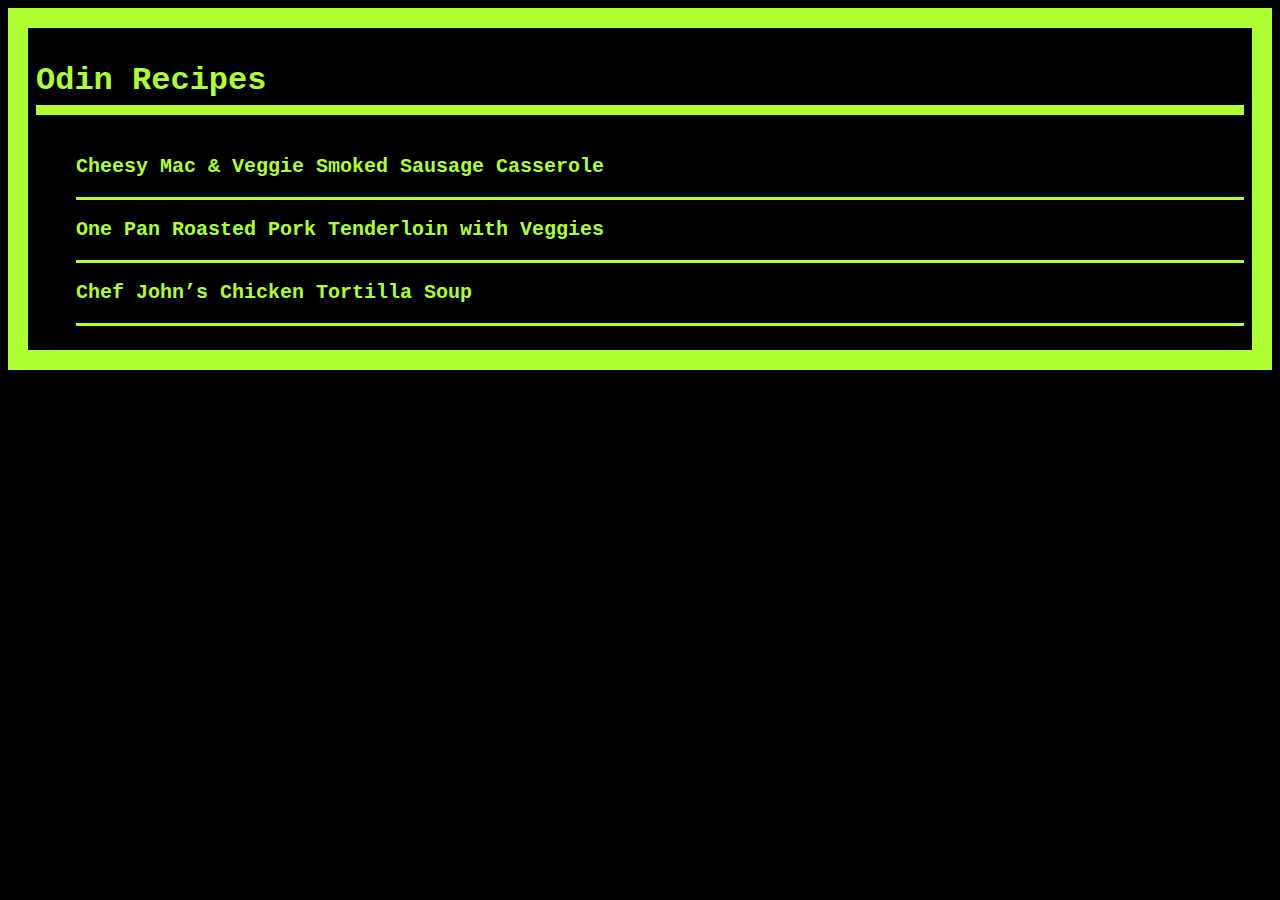
<file: index.html>
<!DOCTYPE html>
<html lang="en">
<head>
    <meta charset="UTF-8">
    <meta name="viewport" content="width=device-width, initial-scale=1.0">
    <title>Odin Recipes</title>
    <link rel="stylesheet" href="styles.css" />
</head>
<body>
    <h1 class="title">Odin Recipes</h1>
    <ul class="nav">
        <li>
            <a href="./recipes/cheesy-mac.html">Cheesy Mac & Veggie Smoked Sausage Casserole</a>
        </li>
        <li>
            <a href="./recipes/one-pan-roasted-pork.html">One Pan Roasted Pork Tenderloin with Veggies</a>
        </li>
        <li>
            <a href="./recipes/chicken-tortilla-soup.html">Chef John’s Chicken Tortilla Soup</a>
        </li>
    </ul>
</body>
</html>
</file>
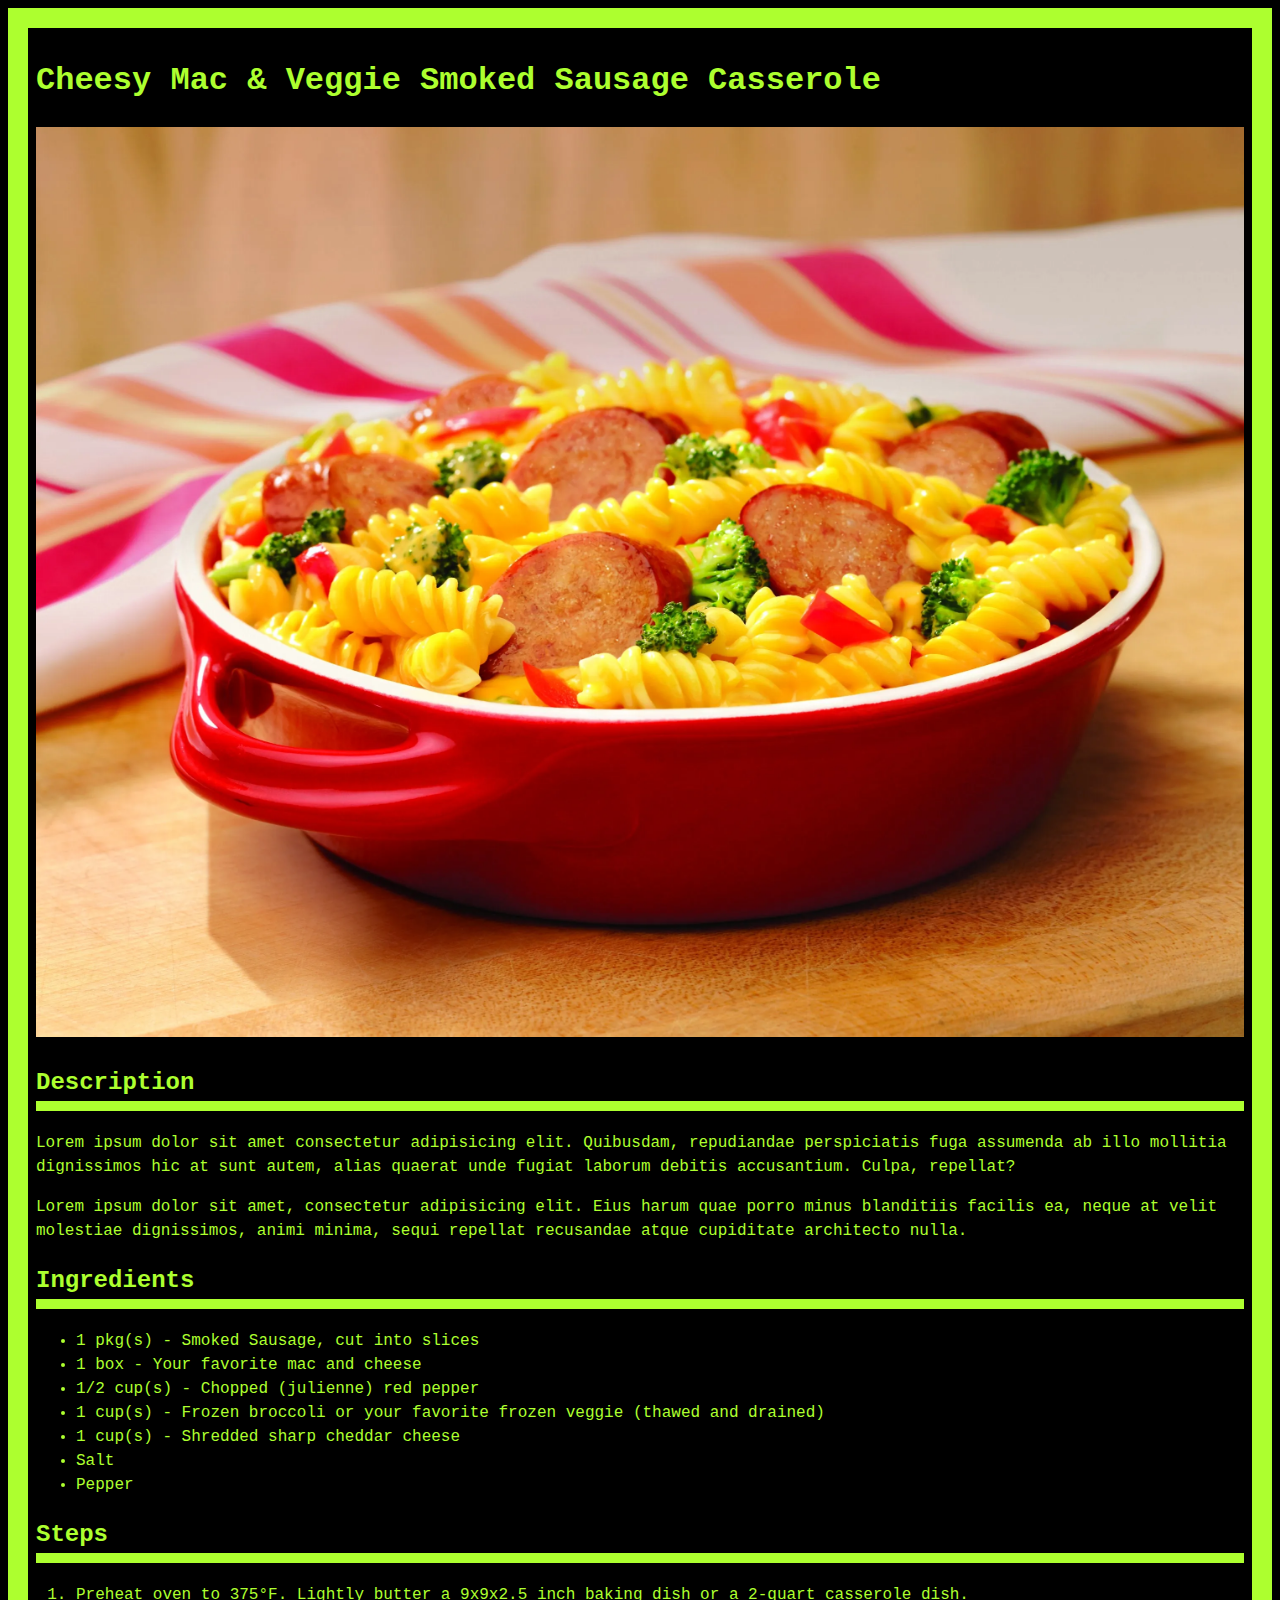
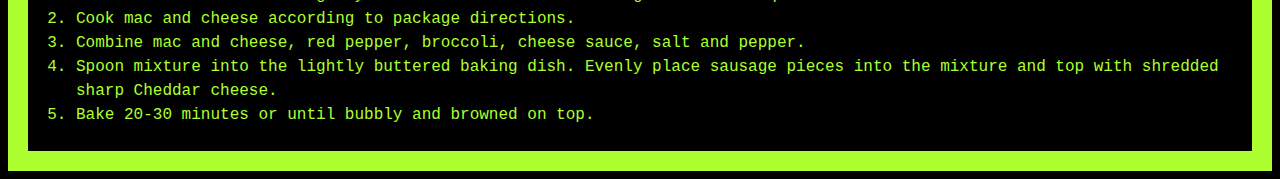
<file: recipes/cheesy-mac.html>
<!DOCTYPE html>
<html lang="en">
<head>
    <meta charset="UTF-8">
    <meta name="viewport" content="width=device-width, initial-scale=1.0">
    <title>Cheesy Mac & Veggie Smoked Sausage Casserole</title>
    <link rel="stylesheet" href="../styles.css" />
</head>
<body>
    <h1>Cheesy Mac & Veggie Smoked Sausage Casserole</h1>
    <img src="../images/cheesy_mac_veggie_smoked_sausage_casserole.webp" alt="A bowl of cheesy mac and veggie smoked sausage casserole on the table with a cloth napkin." width="100%">

    <h2>Description</h2>
    <p>Lorem ipsum dolor sit amet consectetur adipisicing elit. Quibusdam, repudiandae perspiciatis fuga assumenda ab illo mollitia dignissimos hic at sunt autem, alias quaerat unde fugiat laborum debitis accusantium. Culpa, repellat?</p>

    <p>Lorem ipsum dolor sit amet, consectetur adipisicing elit. Eius harum quae porro minus blanditiis facilis ea, neque at velit molestiae dignissimos, animi minima, sequi repellat recusandae atque cupiditate architecto nulla.</p>

    <h2>Ingredients</h2>
    <ul>
        <li>1 pkg(s) - Smoked Sausage, cut into slices</li>
        <li>1 box - Your favorite mac and cheese</li>
        <li>1/2 cup(s) - Chopped (julienne) red pepper</li>
        <li>1 cup(s) - Frozen broccoli or your favorite frozen veggie (thawed and drained)</li>
        <li>1 cup(s) - Shredded sharp cheddar cheese</li>
        <li>Salt</li>
        <li>Pepper</li>
    </ul>

    <h2>Steps</h2>
    <ol>
        <li>Preheat oven to 375°F. Lightly butter a 9x9x2.5 inch baking dish or a 2-quart casserole dish.</li>
        <li>Cook mac and cheese according to package directions.</li>
        <li>Combine mac and cheese, red pepper, broccoli, cheese sauce, salt and pepper.</li>
        <li>Spoon mixture into the lightly buttered baking dish. Evenly place sausage pieces into the mixture and top with shredded sharp Cheddar cheese.</li>
        <li>Bake 20-30 minutes or until bubbly and browned on top.</li>
    </ol>
</body>
</html>
</file>
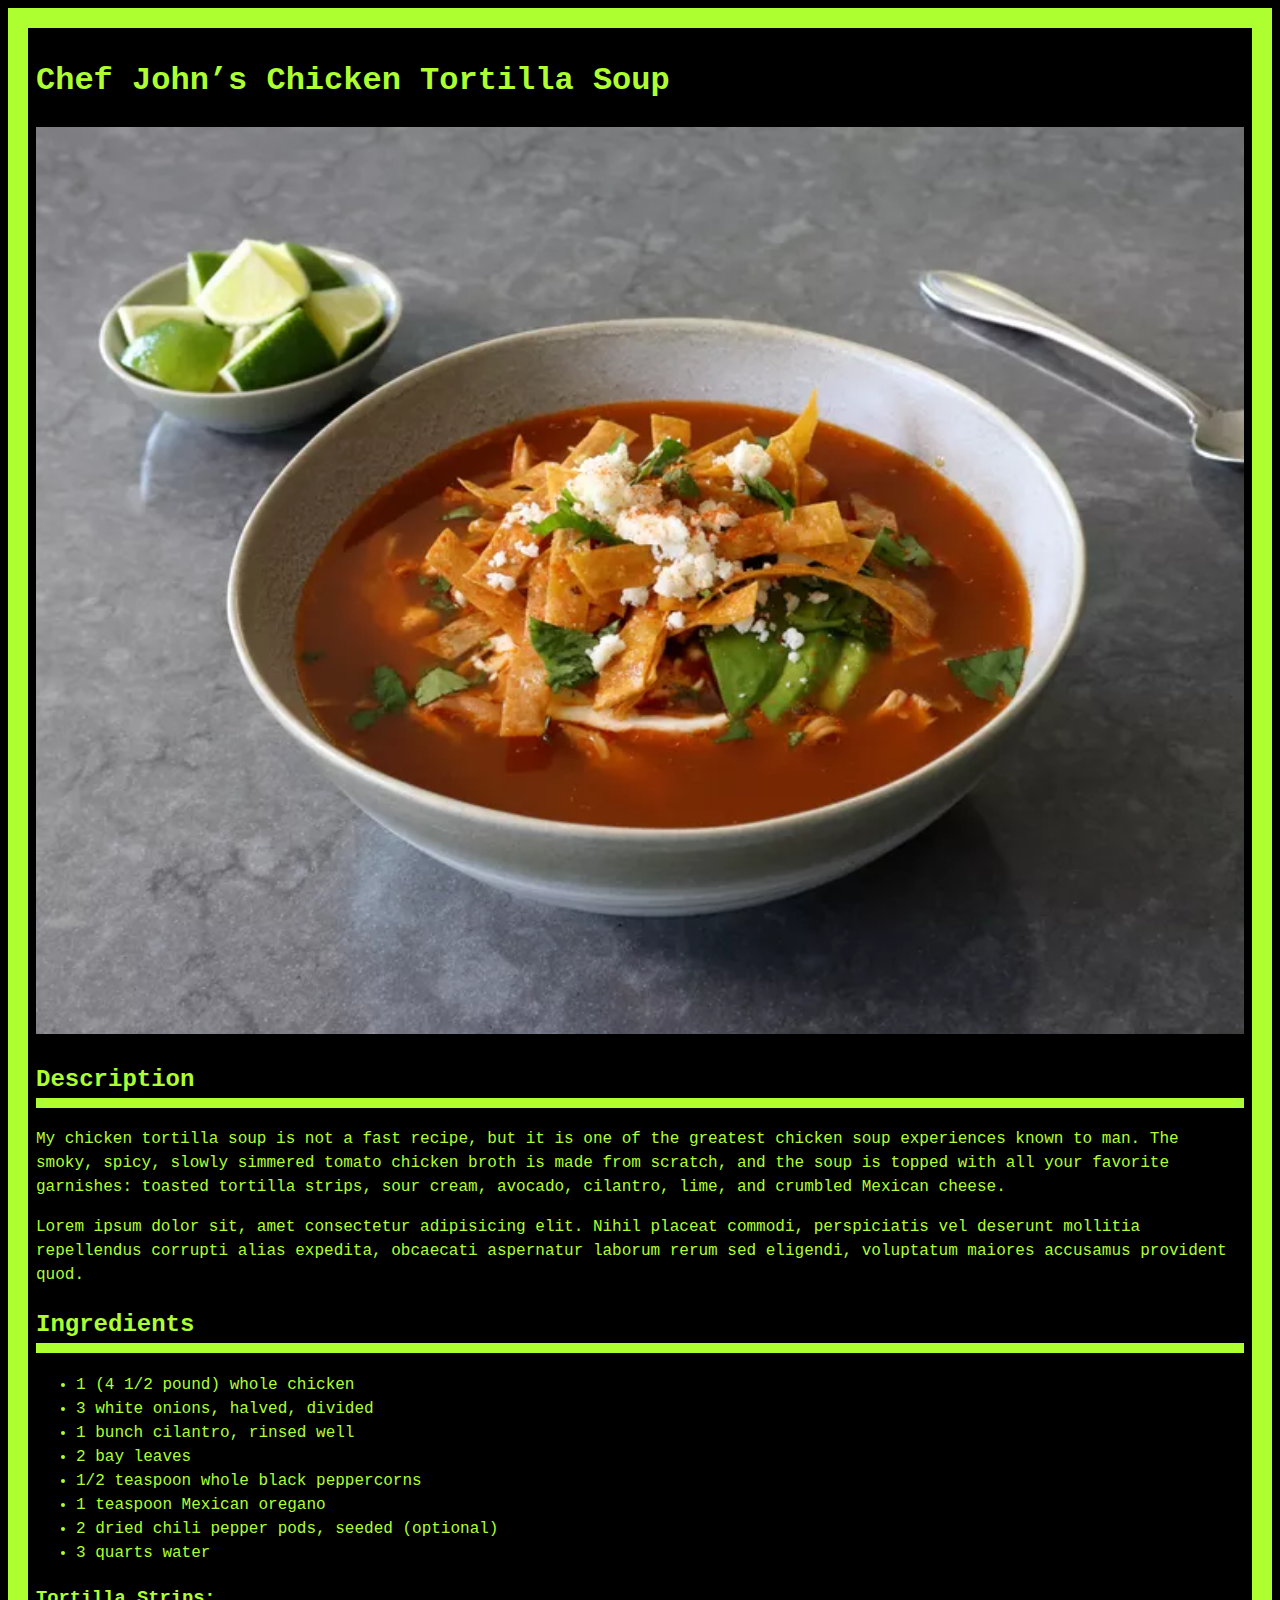
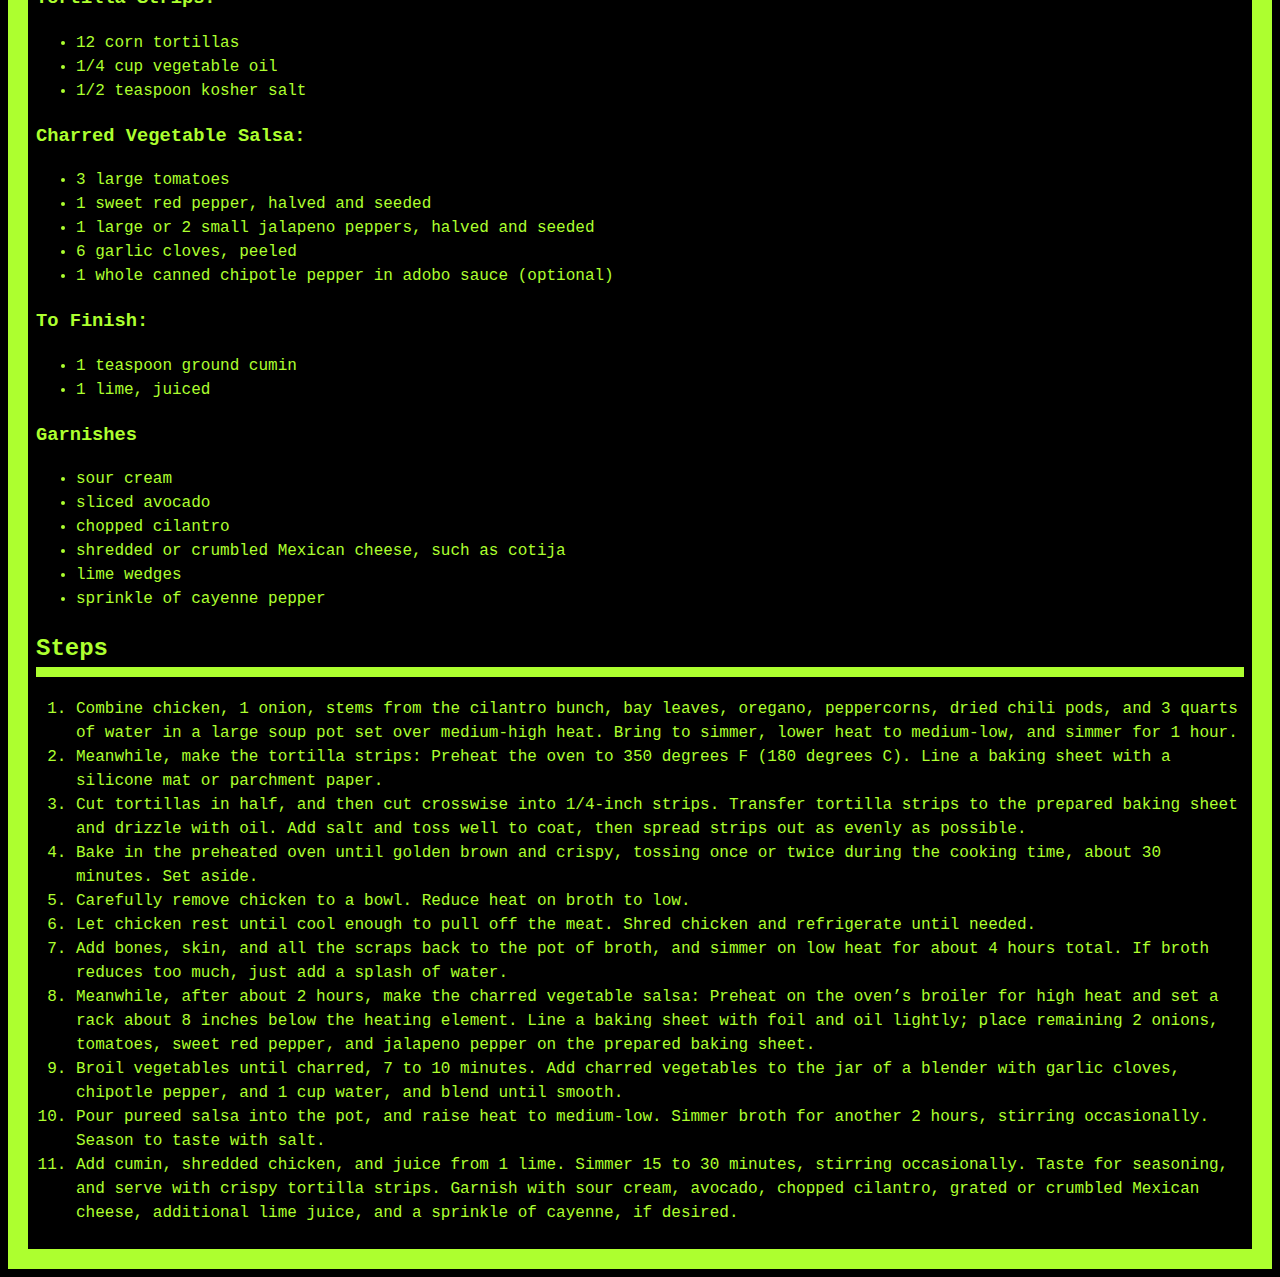
<file: recipes/chicken-tortilla-soup.html>
<!DOCTYPE html>
<html lang="en">
<head>
    <meta charset="UTF-8">
    <meta name="viewport" content="width=device-width, initial-scale=1.0">
    <title>Chef John’s Chicken Tortilla Soup</title>
    <link rel="stylesheet" href="../styles.css" />
</head>
<body>
    <h1>Chef John’s Chicken Tortilla Soup</h1>
    <img src="../images/chicken-tortilla-soup.webp" alt="white bowl of chicken tortilla soup with deep red broth, tortilla strips, avocado slices, and crumbled cheese" width="100%">

    <h2>Description</h2>
    <p>My chicken tortilla soup is not a fast recipe, but it is one of the greatest chicken soup experiences known to man. The smoky, spicy, slowly simmered tomato chicken broth is made from scratch, and the soup is topped with all your favorite garnishes: toasted tortilla strips, sour cream, avocado, cilantro, lime, and crumbled Mexican cheese.</p>

    <p>Lorem ipsum dolor sit, amet consectetur adipisicing elit. Nihil placeat commodi, perspiciatis vel deserunt mollitia repellendus corrupti alias expedita, obcaecati aspernatur laborum rerum sed eligendi, voluptatum maiores accusamus provident quod.</p>

    <h2>Ingredients</h2>
    <ul>
        <li>1 (4 1/2 pound) whole chicken</li>
        <li>3 white onions, halved, divided</li>
        <li>1 bunch cilantro, rinsed well</li>
        <li>2 bay leaves</li>
        <li>1/2 teaspoon whole black peppercorns</li>
        <li>1 teaspoon Mexican oregano</li>
        <li>2 dried chili pepper pods, seeded (optional)</li>
        <li>3 quarts water</li>
    </ul>

    <h3>Tortilla Strips:</h3>
    <ul>
        <li>12 corn tortillas</li>
        <li>1/4 cup vegetable oil</li>
        <li>1/2 teaspoon kosher salt</li>
    </ul>

    <h3>Charred Vegetable Salsa:</h3>
    <ul>
        <li>3 large tomatoes</li>
        <li>1 sweet red pepper, halved and seeded</li>
        <li>1 large or 2 small jalapeno peppers, halved and seeded</li>
        <li>6 garlic cloves, peeled</li>
        <li>1 whole canned chipotle pepper in adobo sauce (optional)</li>
    </ul>

    <h3>To Finish:</h3>
    <ul>
        <li>1 teaspoon ground cumin</li>
        <li>1 lime, juiced</li>
    </ul>

    <h3>Garnishes</h3>
    <ul>
        <li>sour cream</li>
        <li>sliced avocado</li>
        <li>chopped cilantro</li>
        <li>shredded or crumbled Mexican cheese, such as cotija</li>
        <li>lime wedges</li>
        <li>sprinkle of cayenne pepper</li>
    </ul>

    <h2>Steps</h2>
    <ol>
        <li>Combine chicken, 1 onion, stems from the cilantro bunch, bay leaves, oregano, peppercorns, dried chili pods, and 3 quarts of water in a large soup pot set over medium-high heat. Bring to simmer, lower heat to medium-low, and simmer for 1 hour.</li>
        <li>Meanwhile, make the tortilla strips: Preheat the oven to 350 degrees F (180 degrees C). Line a baking sheet with a silicone mat or parchment paper.</li>
        <li>Cut tortillas in half, and then cut crosswise into 1/4-inch strips. Transfer tortilla strips to the prepared baking sheet and drizzle with oil. Add salt and toss well to coat, then spread strips out as evenly as possible.</li>
        <li>Bake in the preheated oven until golden brown and crispy, tossing once or twice during the cooking time, about 30 minutes. Set aside.</li>
        <li>Carefully remove chicken to a bowl. Reduce heat on broth to low.</li>
        <li>Let chicken rest until cool enough to pull off the meat. Shred chicken and refrigerate until needed.</li>
        <li>Add bones, skin, and all the scraps back to the pot of broth, and simmer on low heat for about 4 hours total. If broth reduces too much, just add a splash of water.</li>
        <li>Meanwhile, after about 2 hours, make the charred vegetable salsa: Preheat on the oven’s broiler for high heat and set a rack about 8 inches below the heating element. Line a baking sheet with foil and oil lightly; place remaining 2 onions, tomatoes, sweet red pepper, and jalapeno pepper on the prepared baking sheet.</li>
        <li>Broil vegetables until charred, 7 to 10 minutes. Add charred vegetables to the jar of a blender with garlic cloves, chipotle pepper, and 1 cup water, and blend until smooth.</li>
        <li>Pour pureed salsa into the pot, and raise heat to medium-low. Simmer broth for another 2 hours, stirring occasionally. Season to taste with salt.</li>
        <li>Add cumin, shredded chicken, and juice from 1 lime. Simmer 15 to 30 minutes, stirring occasionally. Taste for seasoning, and serve with crispy tortilla strips. Garnish with sour cream, avocado, chopped cilantro, grated or crumbled Mexican cheese, additional lime juice, and a sprinkle of cayenne, if desired.</li>
    </ol>

</body>
</html>
</file>
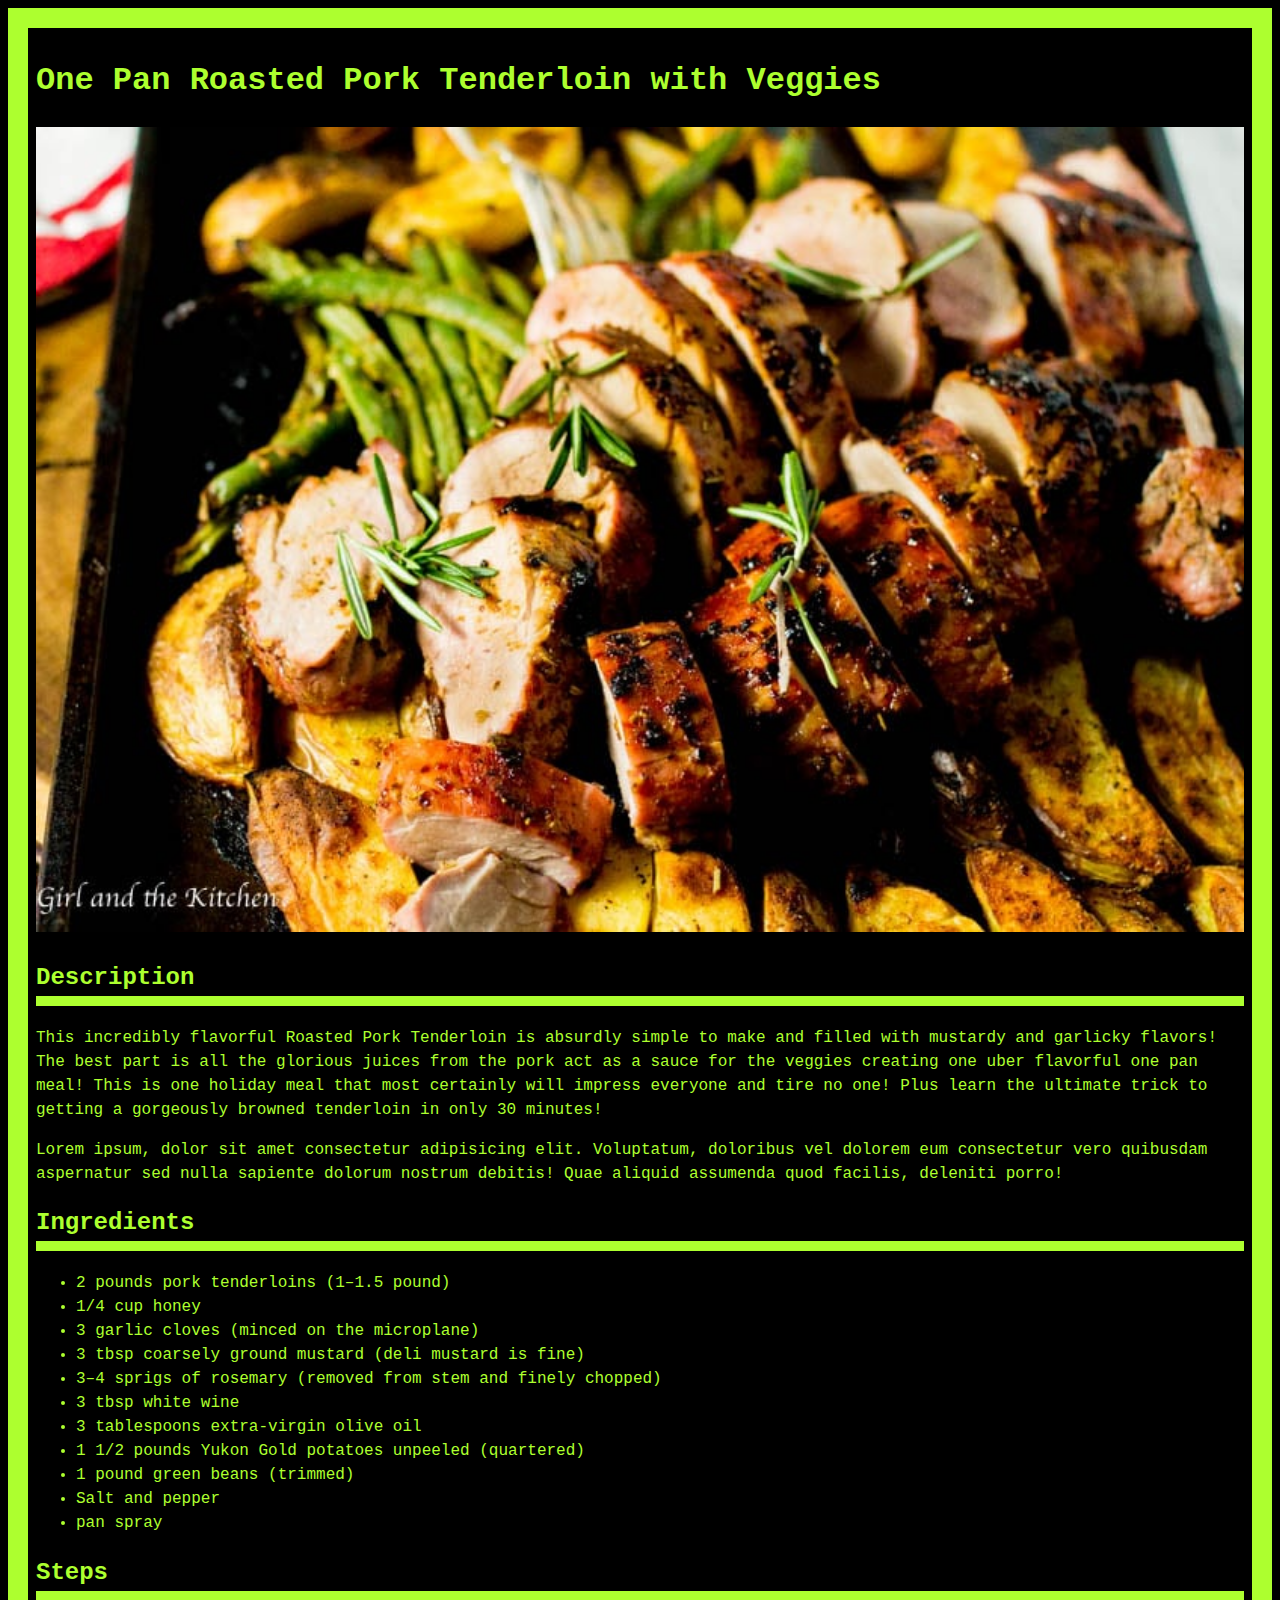
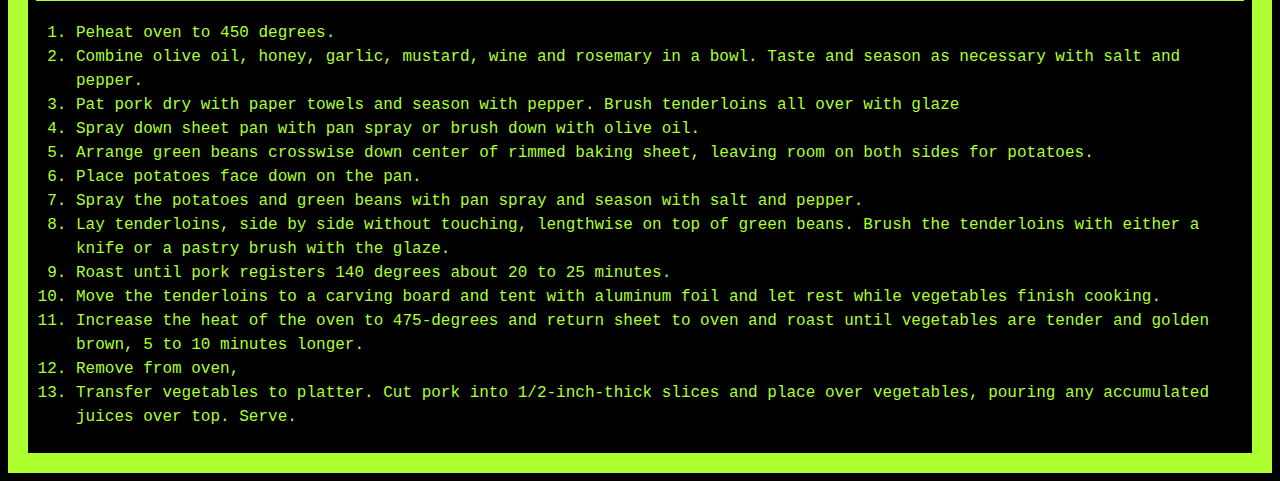
<file: recipes/one-pan-roasted-pork.html>
<!DOCTYPE html>
<html lang="en">
<head>
    <meta charset="UTF-8">
    <meta name="viewport" content="width=device-width, initial-scale=1.0">
    <title>One Pan Roasted Pork Tenderloin with Veggies</title>
    <link rel="stylesheet" href="../styles.css" />
</head>
<body>
    <h1>One Pan Roasted Pork Tenderloin with Veggies</h1>
    <img src="../images/one-pan-roasted-pork.jpg" alt="A pan of the roasted pork tenderloin with veggies." width="100%">

    <h2>Description</h2>
    <p>This incredibly flavorful Roasted Pork Tenderloin is absurdly simple to make and filled with mustardy and garlicky flavors!  The best part is all the glorious juices from the pork act as a sauce for the veggies creating one uber flavorful one pan meal!  This is one holiday meal that most certainly will impress everyone and tire no one! Plus learn the ultimate trick to getting a gorgeously browned tenderloin in only 30 minutes!</p>
    <p>Lorem ipsum, dolor sit amet consectetur adipisicing elit. Voluptatum, doloribus vel dolorem eum consectetur vero quibusdam aspernatur sed nulla sapiente dolorum nostrum debitis! Quae aliquid assumenda quod facilis, deleniti porro!</p>

    <h2>Ingredients</h2>
    <ul>
        <li>2 pounds pork tenderloins (1–1.5 pound)</li>
        <li>1/4 cup honey</li>
        <li>3 garlic cloves (minced on the microplane)</li>
        <li>3 tbsp coarsely ground mustard (deli mustard is fine)</li>
        <li>3–4 sprigs of rosemary (removed from stem and finely chopped)</li>
        <li>3 tbsp white wine</li>
        <li>3 tablespoons extra-virgin olive oil</li>
        <li>1 1/2 pounds Yukon Gold potatoes unpeeled (quartered)</li>
        <li>1 pound green beans (trimmed)</li>
        <li>Salt and pepper</li>
        <li>pan spray</li>
    </ul>

    <h2>Steps</h2>
    <ol>
        <li>Peheat oven to 450 degrees.
        </li>
        <li>Combine olive oil, honey, garlic, mustard, wine and rosemary in a bowl. Taste and season as necessary with salt and pepper.</li>
        <li>Pat pork dry with paper towels and season with pepper. Brush tenderloins all over with glaze</li>
        <li>Spray down sheet pan with pan spray or brush down with olive oil.
        </li>
        <li>Arrange green beans crosswise down center of rimmed baking sheet, leaving room on both sides for potatoes.
        </li>
        <li>Place potatoes face down on the pan.</li>
        <li>Spray the potatoes and green beans with pan spray and season with salt and pepper.</li>
        <li>Lay tenderloins, side by side without touching, lengthwise on top of green beans. Brush the tenderloins with either a knife or a pastry brush with the glaze.</li>
        <li>Roast until pork registers 140 degrees about 20 to 25 minutes.</li>
        <li>Move the tenderloins to a carving board and tent with aluminum foil and let rest while vegetables finish cooking.</li>
        <li>Increase the heat of the oven to 475-degrees and return sheet to oven and roast until vegetables are tender and golden brown, 5 to 10 minutes longer.</li>
        <li>Remove from oven,</li>
        <li>Transfer vegetables to platter. Cut pork into 1/2-inch-thick slices and place over vegetables, pouring any accumulated juices over top. Serve.</li>
    </ol>
</body>
</html>
</file>
<file: styles.css>
*    {
    line-height: 1.5;;
    background-color: black;
    color: greenyellow;
    font-family: 'Courier New', Courier, monospace;
}

body {
    border-style: solid;
    border-width: 20px;
    padding: 8px;
}

h2, .title {
    border-bottom-color: greenyellow;
    border-bottom-width: 10px;
    border-bottom-style: solid;
}

.nav li {
    list-style: none;
    font-weight: bolder;
    font-size: 20px;
    line-height: 3em;
    border-bottom-style: solid;
    
}

.nav li a   {
    text-decoration: none;
}
</file>
